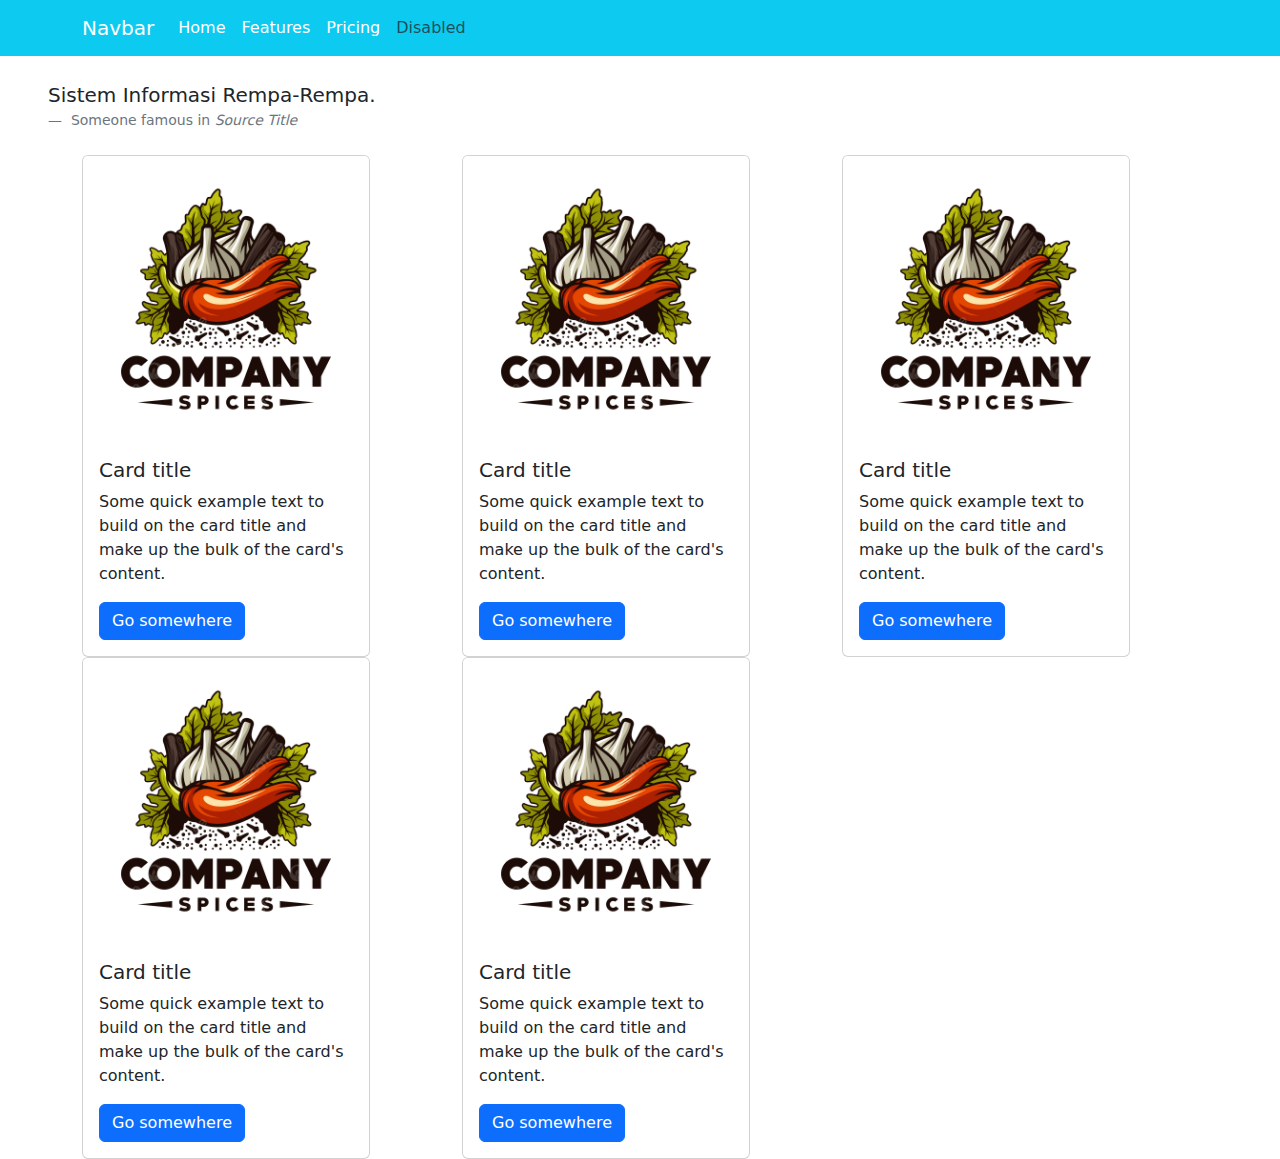
<file: coba.html>
<!doctype html>
<html lang="en">
  <head>
    <meta charset="utf-8">
    <meta name="viewport" content="width=device-width, initial-scale=1">
    <title>Bootstrap demo</title>
    <link href="https://cdn.jsdelivr.net/npm/bootstrap@5.3.3/dist/css/bootstrap.min.css" rel="stylesheet" integrity="sha384-QWTKZyjpPEjISv5WaRU9OFeRpok6YctnYmDr5pNlyT2bRjXh0JMhjY6hW+ALEwIH" crossorigin="anonymous">
  </head>
  <style>
     
  </style>
  <body>

    <!-- ini navbar cok -->
    <nav class="navbar navbar-expand-lg bg-info">
        <div class="container">
          <a class="navbar-brand text-white" href="#">Navbar</a>
          <button class="navbar-toggler" type="button" data-bs-toggle="collapse" data-bs-target="#navbarNav" aria-controls="navbarNav" aria-expanded="false" aria-label="Toggle navigation">
            <span class="navbar-toggler-icon"></span>
          </button>
          <div class="collapse navbar-collapse" id="navbarNav">
            <ul class="navbar-nav">
              <li class="nav-item">
                <a class="nav-link active text-white" aria-current="page" href="#">Home</a>
              </li>
              <li class="nav-item">
                <a class="nav-link text-white" href="#">Features</a>
              </li>
              <li class="nav-item">
                <a class="nav-link text-white" href="#">Pricing</a>
              </li>
              <li class="nav-item">
                <a class="nav-link disabled text-muted" aria-disabled="true">Disabled</a>
              </li>
            </ul>
          </div>
        </div>
      </nav>

    <!-- ini gambar img -->
    <figure class="ms-5">
      <blockquote class="blockquote mt-4">
        <p>Sistem Informasi Rempa-Rempa.</p>
      </blockquote>
      <figcaption class="blockquote-footer">
        Someone famous in <cite title="Source Title">Source Title</cite>
      </figcaption>
    </figure>

    <!-- 1 -->
    
    <div class="container mt-4">
      <div class="row">
        <div class="col-md-4">
          <div class="card" style="width: 18rem;">
            <img src="pngtree-spices-logo-png-image_4384853.jpg" class="card-img-top" alt="...">
            <div class="card-body">
              <h5 class="card-title">Card title</h5>
              <p class="card-text">Some quick example text to build on the card title and make up the bulk of the card's content.</p>
              <a href="#" class="btn btn-primary">Go somewhere</a>
            </div>
          </div>
        </div>

        <!-- 2 -->
        
        <div class="col-md-4">
          <div class="card" style="width: 18rem;">
            <img src="pngtree-spices-logo-png-image_4384853.jpg" class="card-img-top" alt="...">
            <div class="card-body">
              <h5 class="card-title">Card title</h5>
              <p class="card-text">Some quick example text to build on the card title and make up the bulk of the card's content.</p>
              <a href="#" class="btn btn-primary">Go somewhere</a>
            </div>
          </div>
        </div>
        

        <!-- 3 -->
        <div class="col-md-4">
          <div class="card" style="width: 18rem;">
            <img src="pngtree-spices-logo-png-image_4384853.jpg" class="card-img-top" alt="...">
            <div class="card-body">
              <h5 class="card-title">Card title</h5>
              <p class="card-text">Some quick example text to build on the card title and make up the bulk of the card's content.</p>
              <a href="#" class="btn btn-primary">Go somewhere</a>
            </div>
          </div>
        </div>
        

        <!-- 4 -->
        <div class="col-md-4">
          <div class="card" style="width: 18rem;">
            <img src="pngtree-spices-logo-png-image_4384853.jpg" class="card-img-top" alt="...">
            <div class="card-body">
              <h5 class="card-title">Card title</h5>
              <p class="card-text">Some quick example text to build on the card title and make up the bulk of the card's content.</p>
              <a href="#" class="btn btn-primary">Go somewhere</a>
            </div>
          </div>
        </div>

        <!-- 5 -->
        
        <div class="col-md-4">
          <div class="card" style="width: 18rem;">
            <img src="pngtree-spices-logo-png-image_4384853.jpg" class="card-img-top" alt="...">
            <div class="card-body">
              <h5 class="card-title">Card title</h5>
              <p class="card-text">Some quick example text to build on the card title and make up the bulk of the card's content.</p>
              <a href="#" class="btn btn-primary">Go somewhere</a>
            </div>
          </div>
        </div>
      </div>
    </div>

    <script src="https://cdn.jsdelivr.net/npm/bootstrap@5.3.3/dist/js/bootstrap.bundle.min.js" integrity="sha384-YvpcrYf0tY3lHB60NNkmXc5s9fDVZLESaAA55NDz
</file>
